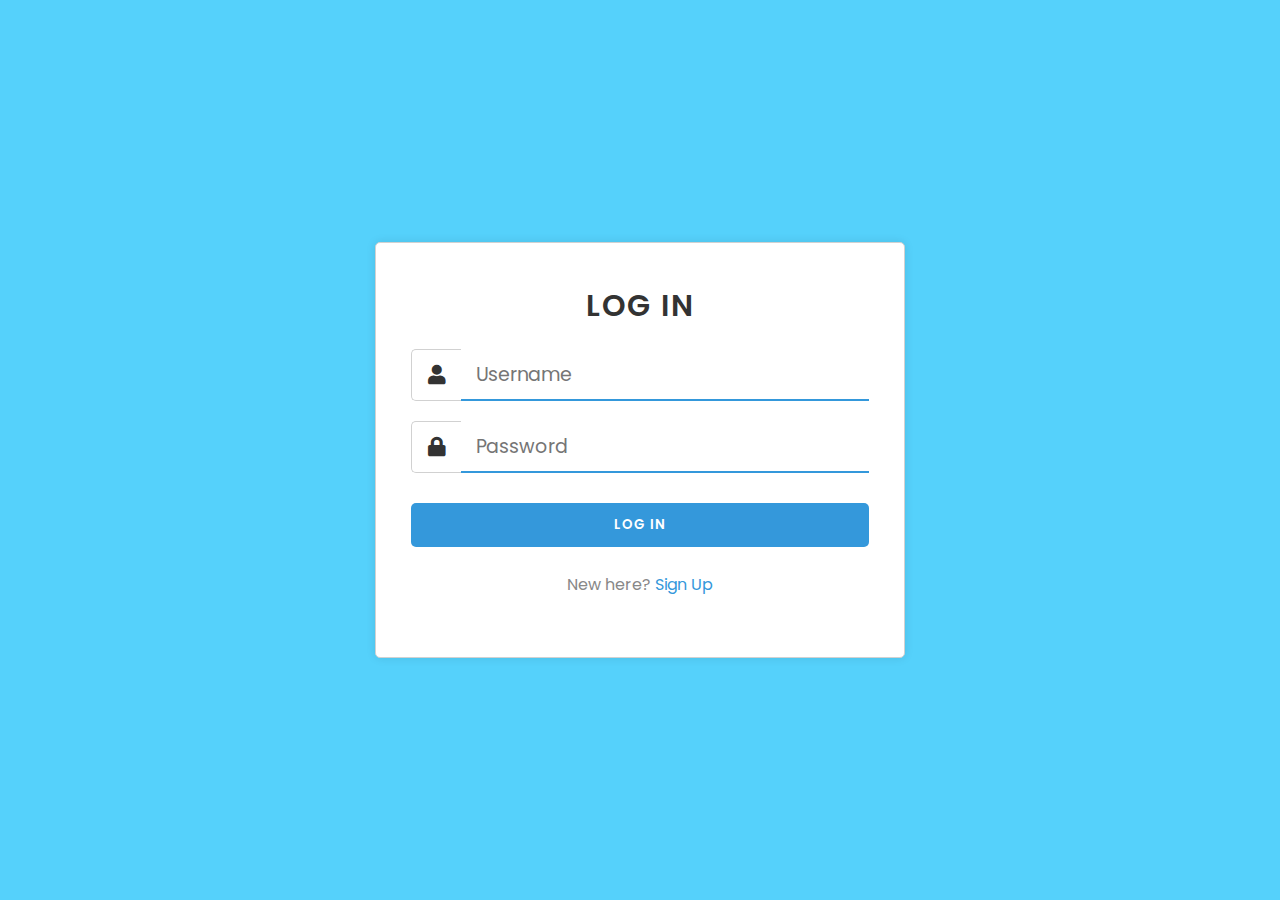
<file: login authentication/index.html>
<!DOCTYPE html>
<html lang="en">
  <head>
    <meta charset="utf-8" />
    <meta name="viewport" content="width=device-width, initial-scale=1.0" />
    <title>Login Page</title>
    <link
      rel="stylesheet"
      href="https://fonts.googleapis.com/css?family=Poppins&display=swap"
    />
    <link rel="stylesheet" href="styles.css" />
    <link
      rel="stylesheet"
      href="https://cdnjs.cloudflare.com/ajax/libs/font-awesome/5.15.3/css/all.min.css"
    />
  </head>
  <body>
    <div class="login-form">
      <div class="text">LOG IN</div>
      <form>
        <div class="field">
          <div class="icon fas fa-user"></div>
          <input type="text" id="username" placeholder="Username" />
        </div>
        <div class="field">
          <div class="icon fas fa-lock"></div>
          <input type="password" id="password" placeholder="Password" />
        </div>
        <button id="login-button">LOG IN</button>
        <div class="link">
          New here? <a href="registration.html">Sign Up</a>
        </div>
      </form>
    </div>
    <script src="scripts.js"></script>
  </body>
</html>
</file>
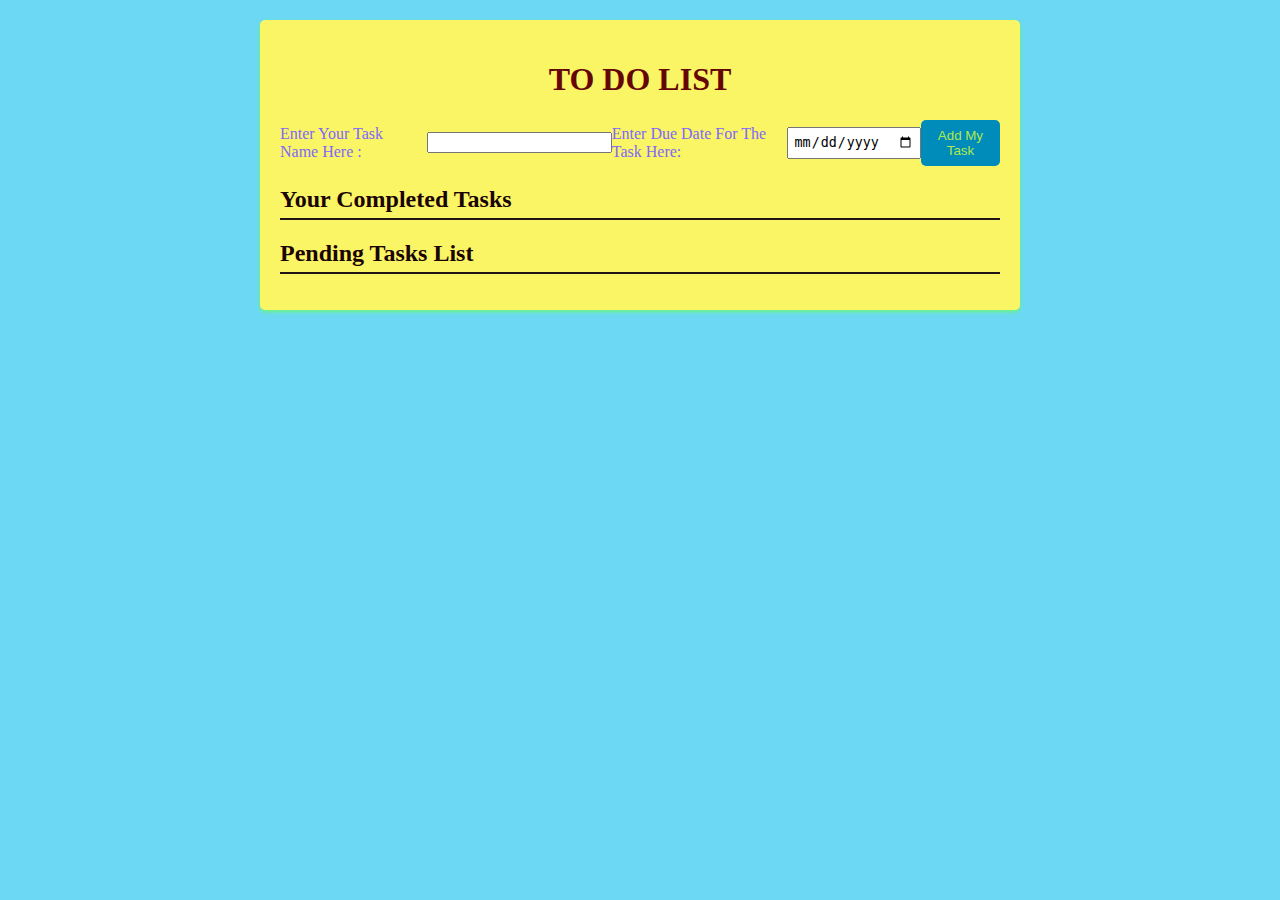
<file: todolist/index.html>
<!DOCTYPE html>
<html>
  <head>
    <title>TODO List</title>

    <link
      rel="stylesheet"
      href="https://fonts.googleapis.com/css?family=Poppins&display=swap"
    />
    <link rel="stylesheet" href="styles.css" />
    <link
      rel="stylesheet"
      href="https://cdnjs.cloudflare.com/ajax/libs/font-awesome/5.15.3/css/all.min.css"
    />
  </head>
  <body>
    <div class="todo-list">
      <h1>TO DO LIST</h1>
      <div class="task-input">
        <label for="task-name">Enter Your Task Name Here :</label>
        <input type="text" id="task-name" />
        <label for="task-date">Enter Due Date For The Task Here:</label>
        <input type="date" id="task-date" />
        <button onclick="addTask()">Add My Task</button>
      </div>
      <div class="completed-tasks">
        <h2>Your Completed Tasks</h2>
        <ul id="completed-tasks-list"></ul>
      </div>
      <div class="pending-tasks">
        <h2>Pending Tasks List</h2>
        <ul id="pending-tasks-list"></ul>
      </div>
    </div>
    <script src="script.js"></script>
  </body>
</html>
</file>
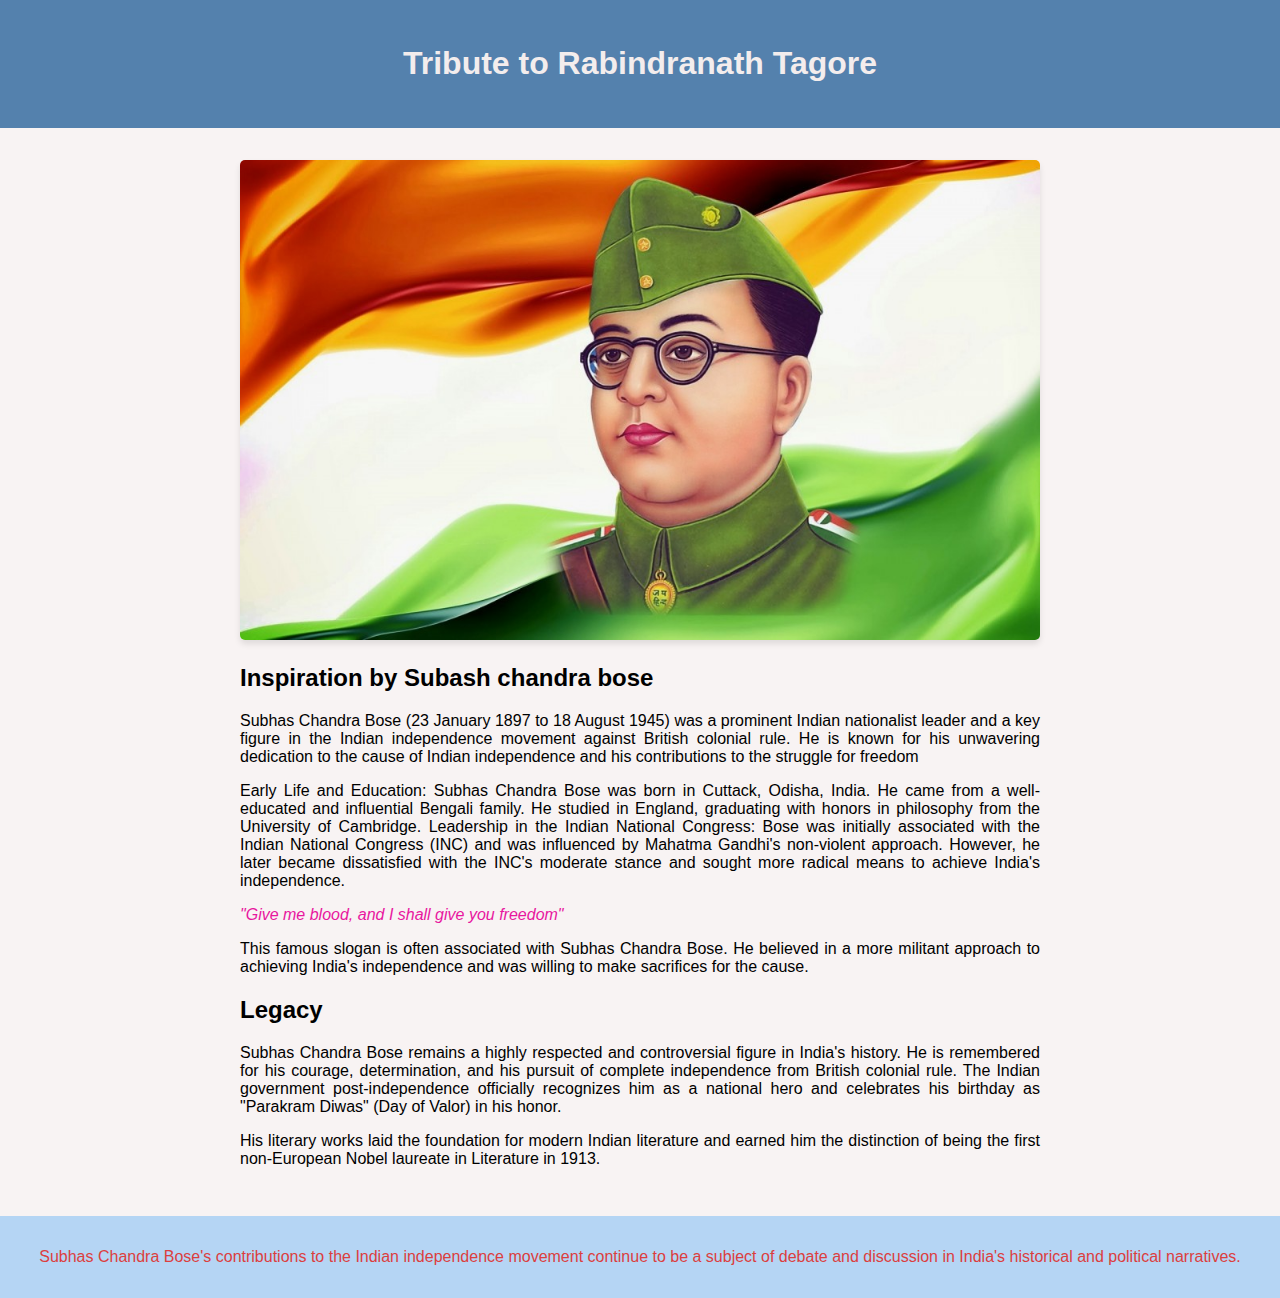
<file: tribute/index.html>
<!DOCTYPE html>
<html>
  <head>
    <title>Tribute to Rabindranath Tagore</title>
    <link rel="stylesheet" type="text/css" href="styles.css" />
  </head>
  <body>
    <header>
      <h1>Tribute to Rabindranath Tagore</h1>
    </header>
    <div class="container">
      <img src="Netaji-Subhash-Chandra-Bose.jpg" alt="Netaji Subhash Chandra Bose" />
      <h2>Inspiration by Subash chandra bose</h2>
      <p>
        Subhas Chandra Bose (23 January 1897  to 18 August 1945) was a prominent Indian 
        nationalist leader and a key figure in the Indian independence movement against British colonial rule.
         He is known for his unwavering dedication to the cause of Indian independence and his contributions to the 
         struggle for freedom
      </p>
      <p>
        Early Life and Education: Subhas Chandra Bose was born in Cuttack, Odisha, India. He came from a well-educated and influential Bengali family. He studied in England, graduating with honors in philosophy from the University of Cambridge.

Leadership in the Indian National Congress: Bose was initially associated with the Indian National Congress (INC) and was influenced by Mahatma Gandhi's non-violent approach. However, he later became dissatisfied with the INC's moderate stance and sought more radical means to achieve India's independence.
      </p>
      <blockquote>
        "Give me blood, and I shall give you freedom"
      </blockquote>
      <p>
        This famous slogan is often associated with Subhas Chandra Bose. He believed in a more militant approach to achieving India's independence and was willing to make sacrifices for the cause.
      </p>
      <h2>Legacy</h2>
      <p>
        Subhas Chandra Bose remains a highly respected and controversial figure in India's history. He is remembered for his courage, determination, and his pursuit of complete independence from British colonial rule. The Indian government post-independence officially recognizes him as a national hero and celebrates his birthday as "Parakram Diwas" (Day of Valor) in his honor.
      </p>
      <p>
        His literary works laid the foundation for modern Indian literature and
        earned him the distinction of being the first non-European Nobel
        laureate in Literature in 1913.
      </p>
    </div>
    <footer>
      <p>Subhas Chandra Bose's contributions to the Indian independence movement continue to be a subject of debate and discussion in India's historical and political narratives.</p>
    </footer>
  </body>
</html>
</file>
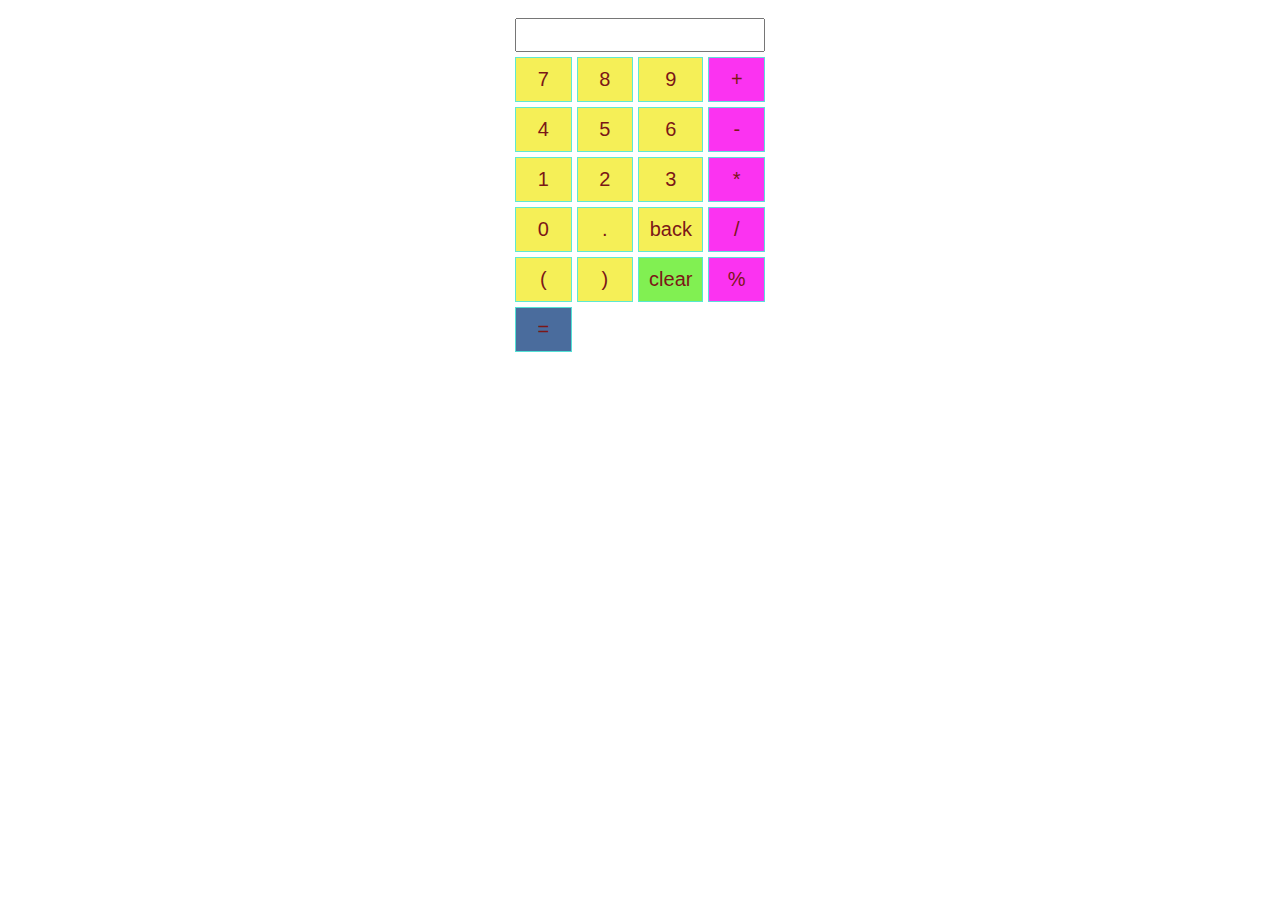
<file: caluclator/index1.html>
<!DOCTYPE html>
<html>
  <head>
    <title>calculator</title>
    <link rel="stylesheet" type="text/css" href="styles (1).css" />
  </head>
  <body>
    <div class="calculator">
      <input type="text" id="display" readonly class="result" />
      <button class="btn">7</button>
      <button class="btn">8</button>
      <button class="btn">9</button>
      <button class="btn operator">+</button>
      <button class="btn">4</button>
      <button class="btn">5</button>
      <button class="btn">6</button>
      <button class="btn operator">-</button>
      <button class="btn">1</button>
      <button class="btn">2</button>
      <button class="btn">3</button>
      <button class="btn operator">*</button>
      <button class="btn">0</button>
      <button class="btn">.</button>
      <button class="btn backspace">back</button>
      <button class="btn operator">/</button>
      <button class="btn">(</button>
      <button class="btn">)</button>
      <button class="btn clear">clear</button>
      <button class="btn operator">%</button>
      <button class="btn calculate">=</button>
    </div>

    <script src="script (1).js"></script>
  </body>
</html>
</file>
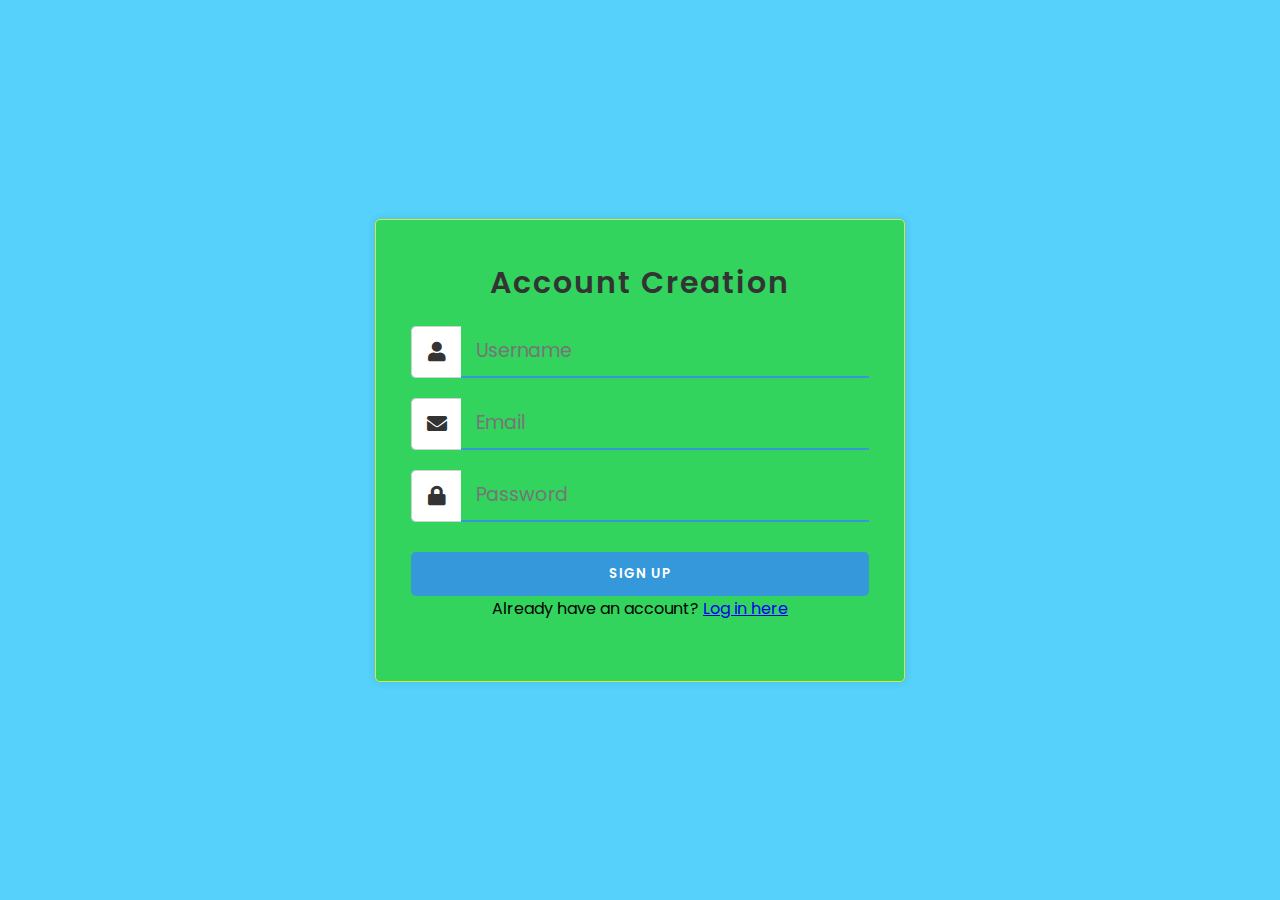
<file: login authentication/registration.html>
<!DOCTYPE html>
<html lang="en">
  <head>
    <meta charset="utf-8" />
    <meta name="viewport" content="width=device-width, initial-scale=1.0" />
    <title>Account Creation</title>
    <link rel="stylesheet" href="styles.css" />
    <link
      rel="stylesheet"
      href="https://fonts.googleapis.com/css?family=Poppins&display=swap"
    />
    <link
      rel="stylesheet"
      href="https://cdnjs.cloudflare.com/ajax/libs/font-awesome/5.15.3/css/all.min.css"
    />
  </head>
  <body>
    <div class="signup-form">
      <div class="text">Account Creation</div>
      <form>
        <div class="field">
          <div class="icon fas fa-user"></div>
          <input type="text" id="username" placeholder="Username" />
        </div>
        <div class="field">
          <div class="icon fas fa-envelope"></div>
          <input type="text" id="email" placeholder="Email" />
        </div>
        <div class="field">
          <div class="icon fas fa-lock"></div>
          <input type="password" id="password" placeholder="Password" />
        </div>
        <button id="signup-button" class="action-button">SIGN UP</button>
        <div class="signup-link">
          Already have an account? <a href="index.html">Log in here</a>
        </div>
      </form>
    </div>
  </body>
</html>
</file>
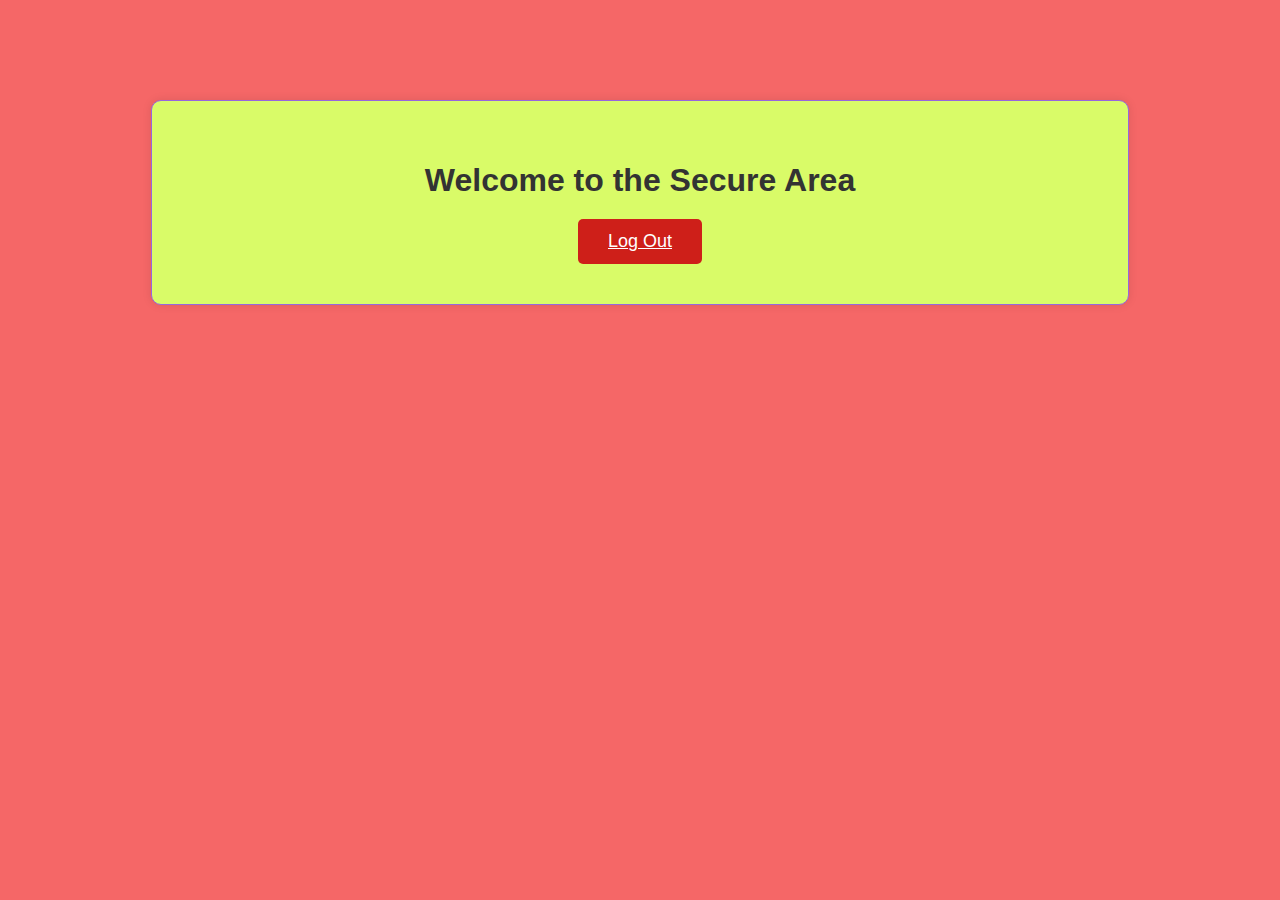
<file: login authentication/secured page.html>
<!DOCTYPE html>
<html lang="en">
  <head>
    <meta charset="utf-8" />
    <meta name="viewport" content="width=device-width, initial-scale=1.0" />
    <title>Secured Page</title>
    <style>



      body {
        font-family: Arial, sans-serif;
        background-color: #f56767;
        margin: 0;
        padding: 0;
      }




      .protected-content {
        text-align: center;
        margin: 100px auto;
        padding: 40px;
        width: 70%;
        background-color: #d9fb68;
        border: 1px solid #9666de;
        border-radius: 10px;
        box-shadow: 0 0 10px rgba(0, 0, 0, 0.1);
      }

      .protected-content h1 {
        font-size: 32px;
        color: #333333;
        margin-bottom: 20px;
      }

      .button {
        display: inline-block;
        padding: 12px 30px;
        font-size: 18px;
        background-color: #4caf50;
        color: #ffffff;
        border: none;
        border-radius: 5px;
        cursor: pointer;
        transition: background-color 0.3s, box-shadow 0.3s;
      }

      .button:hover {
        background-color: #45a049;
        box-shadow: 0 0 5px rgba(0, 0, 0, 0.1);
      }

      .logout-button {
        display: inline-block;
        padding: 12px 30px;
        font-size: 18px;
        background-color: #ce1f19;
        color: #ffffff;
        border: none;
        border-radius: 5px;
        cursor: pointer;
        transition: background-color 0.3s, box-shadow 0.3s;
      }

      .logout-button:hover {
        background-color: #ce1f19;
        box-shadow: 0 0 5px rgba(0, 0, 0, 0.1);
      }
    </style>
  </head>
  <body>
    <div class="protected-content">
      <h1>Welcome to the Secure Area</h1>
      <a href="index.html" class="logout-button">Log Out</a>
    </div>
  </body>
</html>
</file>
<file: todolist/styles.css>
body {
  background-color: #6cd8f4;
  margin: 0;
  padding: 0;
}

.todo-list {
  max-width: 720px;
  margin: 20px auto;
  background-color: #faf565;
  box-shadow: 0 2px 4px #6af67c;
  padding: 20px;
  border-radius: 5px;
}

h1 {
  text-align: center;
  color: rgb(101, 6, 6);
}

.task-input {
  display: flex;
  align-items: center;
  margin-bottom: 20px;
}

.task-input label {
  margin-right: 10px;
  color: rgb(128, 104, 250);
}

.task-input input[type="date"] {
  padding: 5px;
}

.task-input button {
  background-color: #008cba;
  color: #afe84c;
  border: none;
  padding: 8px 12px;
  border-radius: 5px;
  cursor: pointer;
}

.completed-tasks h2,
.pending-tasks h2 {
  border-bottom: 2px solid #201414;
  padding-bottom: 5px;
  margin-bottom: 10px;
  color: rgb(27, 4, 4); /* Change to white */
}

ul {
  list-style: none;
  padding: 0;
}

li {
  display: flex;
  align-items: center;
  padding: 10px;
  margin-bottom: 5px;
  border-radius: 5px;
  background-color: #ffffff;
  color: black;
}

li.complete {
  background-color: #d4edda;
}

li.pending {
  background-color: #ebbdc0;
}

li input[type="checkbox"] {
  margin-right: 10px;
}

li button {
  background-color: #4caf50;
  color: white;
  border: none;
  padding: 5px 10px;
  border-radius: 3px;
  cursor: pointer;
  margin-left: auto;
}
</file>
<file: tribute/styles.css>
/* styles.css */

body {
  font-family: "Arial", sans-serif;
  background-color: #f8f3f3;
  margin: 0;
  padding: 0;
}

header {
  background-color: #5481ad;
  color: rgb(243, 237, 237);
  text-align: center;
  padding: 1.5rem 0;
}

.container {
  max-width: 800px;
  margin: 0 auto;
  padding: 2rem;
  text-align: justify;
}

img {
  max-width: 100%;
  height: auto;
  border-radius: 5px;
  box-shadow: 0 4px 6px rgba(0, 0, 0, 0.1);
}

blockquote {
  font-style: italic;
  color: #e8179f;
  margin: 1rem 0;
}

footer {
  background-color: #b5d5f4;
  color: rgb(220, 62, 62);
  text-align: center;
  padding: 1rem 0;
}
</file>
<file: caluclator/styles (1).css>
.calculator {
  display: grid;
  grid-template-columns: repeat(4, 1fr);
  gap: 5px;
  max-width: 250px;
  margin: 0 auto;
  padding: 10px;
  text-align: center;
}

.result {
  grid-column: span 4; /* Make the result span all 4 columns */
  font-size: 24px;
}

.btn {
  padding: 10px;
  font-size: 20px;
  border: 1px solid #53e9d8ee;
  background-color: #f5ef57;
  color: #7b1717;
  cursor: pointer;
}

/* Add specific styles for operator buttons */
.operator {
  background-color: #fb33f1;
}

/* Add specific styles for clear button */
.clear {
  background-color: #81f052;
}

/* Add specific styles for calculate button */
.calculate {
  background-color: #4a6c9d;
}
</file>
<file: login authentication/styles.css>
/* Reset default margin and padding */
* {
  margin: 0;
  padding: 0;
  font-family: "Poppins", sans-serif;
}

/* Body styles */
body {
  display: flex;
  height: 100vh;
  text-align: center;
  align-items: center;
  justify-content: center;
  background: #55d1fb; /* Light Gray */
}

/* Form container styles */
.signup-form {
  background: #32d45e; /* White */
  border: 1px solid #d7e938; /* Light Gray */
  box-shadow: 0 0 10px rgba(0, 0, 0, 0.1);
  padding: 40px 35px 60px;
  border-radius: 5px;
}

.login-form {
  background: #ffffff; /* White */
  border: 1px solid #d1d1d1; /* Light Gray */
  box-shadow: 0 0 10px rgba(0, 0, 0, 0.1);
  padding: 40px 35px 60px;
  border-radius: 5px;
}

/* Text styles */
.text {
  font-size: 30px;
  color: #333333; /* Dark Gray */
  font-weight: 600;
  letter-spacing: 2px;
}

/* Field styles */
.field {
  margin-top: 20px;
  display: flex;
  align-items: center;
}

.field .fas {
  height: 50px;
  width: 60px;
  color: #333333; /* Dark Gray */
  font-size: 20px;
  line-height: 50px;
  border: 1px solid #d1d1d1; /* Light Gray */
  border-right: none;
  border-radius: 5px 0 0 5px;
  background: #ffffff; /* White */
}

/* Input styles */
.field input[type="text"],
.field input[type="password"] {
  height: 50px;
  width: 100%;
  outline: none;
  font-size: 19px;
  color: #333333; /* Dark Gray */
  padding: 0 15px;
  border: none;
  border-bottom: 2px solid #3498db; /* Medium Blue */
  background: transparent;
  transition: border-bottom 0.3s;
}

.field input[type="text"]:focus,
.field input[type="password"]:focus {
  border-bottom: 2px solid #2980b9; /* Slightly Darker Blue */
}

/* Button styles */
button {
  margin-top: 30px;
  padding: 12px 20px;
  border-radius: 5px !important;
  font-weight: 600;
  letter-spacing: 1px;
  cursor: pointer;
  background: #3498db; /* Medium Blue */
  color: #fff;
  border: none;
  width: 100%;
  transition: background-color 0.3s, box-shadow 0.3s;
}

button:hover {
  background: #2980b9; /* Slightly Darker Blue */
  box-shadow: 0 0 5px rgba(52, 152, 219, 0.3), 0 0 10px rgba(52, 152, 219, 0.2),
    0 0 15px rgba(52, 152, 219, 0.1), 0 2px 0 black;
  color: #fff;
}

/* Link styles */
.link {
  margin-top: 25px;
  color: #888888; /* Light Gray */
}

.link a {
  color: #3498db; /* Medium Blue for links */
  text-decoration: none;
}

.link a:hover {
  text-decoration: underline;
}
</file>
